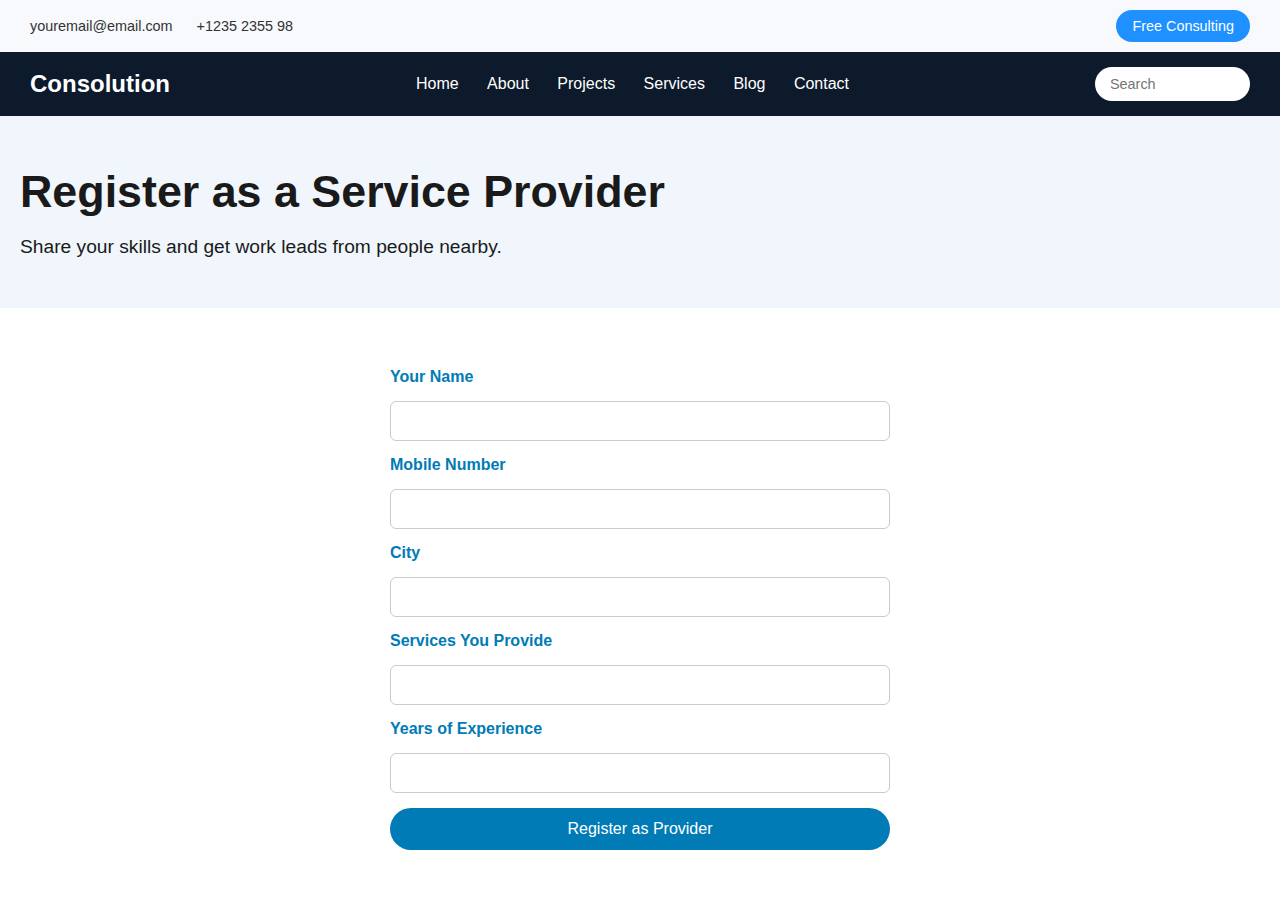
<file: offer.html>
<!DOCTYPE html>
<html lang="en">
<head>
  <meta charset="UTF-8" />
  <meta name="viewport" content="width=device-width, initial-scale=1.0"/>
  <title>Offer a Service</title>
  <link rel="stylesheet" href="style.css" />
</head>
<body>

    <!-- TOP CONTACT BAR -->
<div class="mp-top-bar">
    <div class="mp-contact-info">
      <span><i class="fas fa-paper-plane"></i> youremail@email.com</span>
      <span><i class="fas fa-phone"></i> +1235 2355 98</span>
    </div>
    <a href="#" class="mp-top-button">Free Consulting</a>
  </div>
  
  <!-- MAIN NAVBAR -->
  <header class="mp-header">
    <div class="mp-logo">Consolution</div>
    <nav class="mp-nav">
      <a href="#">Home</a>
      <a href="#">About</a>
      <a href="#">Projects</a>
      <a href="#">Services</a>
      <a href="#">Blog</a>
      <a href="#">Contact</a>
    </nav>
    <div class="mp-search-box">
      <input type="text" placeholder="Search" />
      <i class="fas fa-search"></i>
    </div>
  </header>
  
  <header class="hero-section">
    <div class="hero-content">
      <h1>Register as a Service Provider</h1>
      <p>Share your skills and get work leads from people nearby.</p>
    </div>
  </header>

  <section class="form-section">
    <form action="https://formspree.io/f/YOUR_FORM_ID" method="POST" class="main-form">
      <label>Your Name</label>
      <input type="text" name="name" required />

      <label>Mobile Number</label>
      <input type="tel" name="phone" required />

      <label>City</label>
      <input type="text" name="city" required />

      <label>Services You Provide</label>
      <input type="text" name="skills" required />

      <label>Years of Experience</label>
      <input type="number" name="experience" required />

      <button type="submit">Register as Provider</button>
    </form>
  </section>
</body>
</html>
</file>
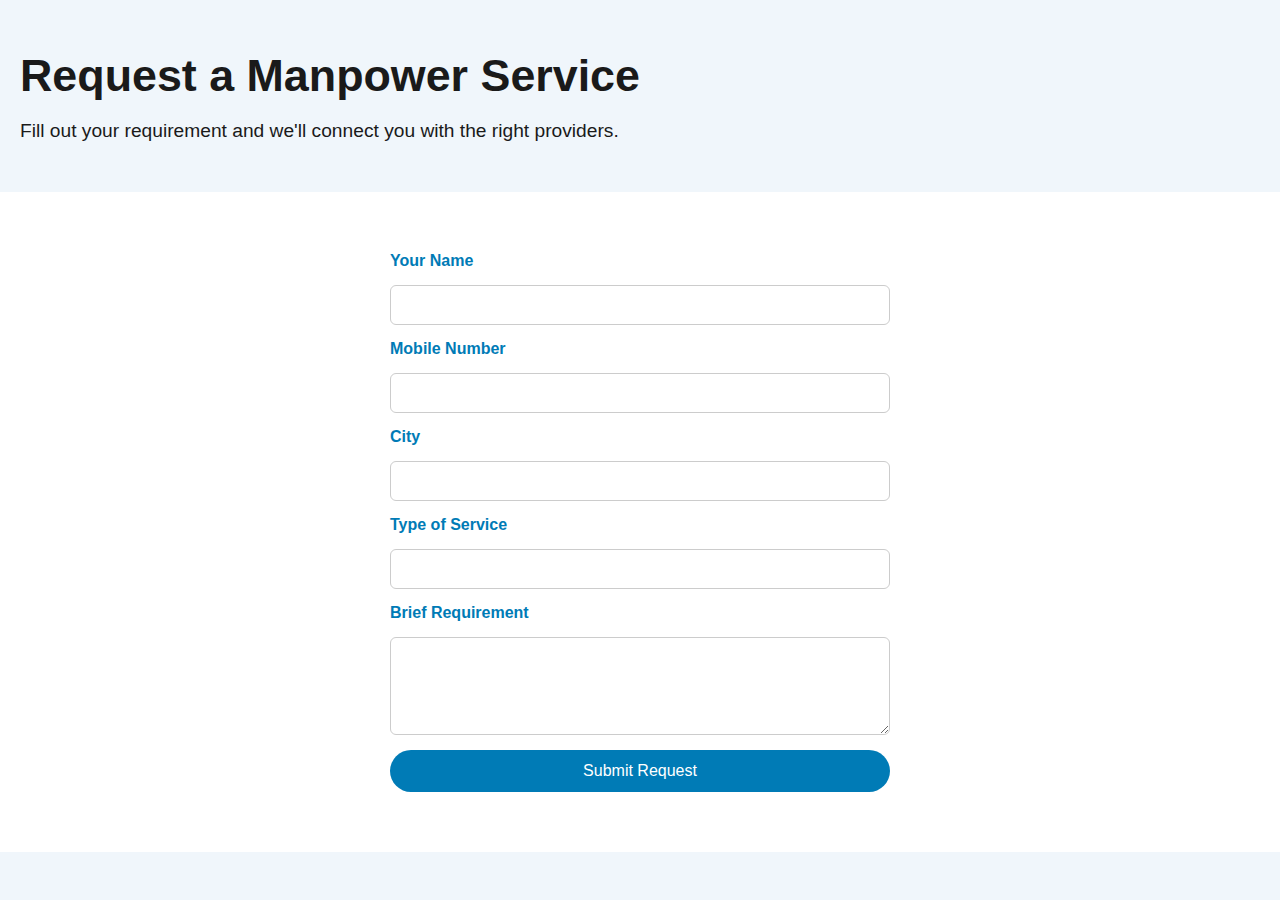
<file: request.html>
<!DOCTYPE html>
<html lang="en">
<head>
  <meta charset="UTF-8" />
  <meta name="viewport" content="width=device-width, initial-scale=1.0"/>
  <title>Request a Service</title>
  <link rel="stylesheet" href="style.css" />
</head>
<body>
  <header class="hero-section">
    <div class="hero-content">
      <h1>Request a Manpower Service</h1>
      <p>Fill out your requirement and we'll connect you with the right providers.</p>
    </div>
  </header>

  <section class="form-section">
    <form action="https://formspree.io/f/YOUR_FORM_ID" method="POST" class="main-form">
      <label>Your Name</label>
      <input type="text" name="name" required />

      <label>Mobile Number</label>
      <input type="tel" name="phone" required />

      <label>City</label>
      <input type="text" name="city" required />

      <label>Type of Service</label>
      <input type="text" name="service" required />

      <label>Brief Requirement</label>
      <textarea name="message" rows="4" required></textarea>

      <button type="submit">Submit Request</button>
    </form>
  </section>
</body>
</html>
</file>
<file: style.css>
body {
    margin: 0;
    font-family: 'Segoe UI', sans-serif;
    background: #f0f6fb;
    color: #1a1a1a;
  }
  
  a {
    text-decoration: none;
    color: inherit;
  }
  
  .hero-section-with-slider {
    height: 87vh;
    background-size: cover;
    background-position: center;
    display: flex;
    align-items: center;
    justify-content: center;
    position: relative;
    text-align: center;
    color: white;
    transition: background-image 1s ease-in-out;
    background-position: top;
  }
  
  .hero-section-with-slider::after {
    content: "";
    position: absolute;
    top: 0; left: 0;
    height: 100%;
    width: 100%;
    background: rgba(0, 0, 0, 0.5); /* dark overlay */
    z-index: 1;
  }
  
  .hero-content {
    z-index: 2;
    max-width: 800px;
    padding: 20px;
  }
  
  .hero-content h1 {
    font-size: 2.8rem;
    margin-bottom: 15px;
  }
  
  .hero-content p {
    font-size: 1.2rem;
    margin-bottom: 30px;
  }
  
  .cta-buttons {
    display: flex;
    gap: 20px;
    justify-content: center;
    flex-wrap: wrap;
  }
  
  .cta {
    background-color: #ffffff;
    color: #1e90ff;
    padding: 12px 24px;
    border-radius: 25px;
    font-weight: bold;
  }
  
  .cta.secondary {
    background-color: #1e90ff;
    color: white;
  }
  
  /* how its work  */
  .how-it-works {
    padding: 60px 20px;
    text-align: center;
    background: #ffffff;
  }
  
  .how-it-works h2 {
    font-size: 2rem;
    margin-bottom: 30px;
    color: #007bb6;
  }
  
  .steps {
    display: flex;
    flex-direction: column;
    gap: 30px;
    max-width: 900px;
    margin: 0 auto;
  }
  
  .step h3 {
    color: #005f8d;
  }
  
  /* footer  */
  footer {
    text-align: center;
    padding: 20px;
    background: #e0f0fa;
    color: #333;
  }

  /* next page  */

  .form-section {
    background: #ffffff;
    padding: 60px 20px;
  }
  
  .main-form {
    max-width: 500px;
    margin: 0 auto;
    display: flex;
    flex-direction: column;
    gap: 15px;
  }
  
  .main-form label {
    font-weight: bold;
    color: #007bb6;
  }
  
  .main-form input,
  .main-form textarea {
    padding: 10px;
    border: 1px solid #ccc;
    border-radius: 6px;
    font-size: 1rem;
  }
  
  .main-form button {
    padding: 12px;
    background-color: #007bb6;
    color: white;
    font-size: 1rem;
    border: none;
    border-radius: 25px;
    cursor: pointer;
    transition: background 0.3s;
  }
  
  .main-form button:hover {
    background-color: #005f8d;
  }
  

  /* header  */
  /* === TOP CONTACT BAR === */
.mp-top-bar {
    background-color: #f7f9fc;
    display: flex;
    justify-content: space-between;
    padding: 10px 30px;
    font-size: 0.9rem;
    align-items: center;
  }
  
  .mp-contact-info span {
    margin-right: 20px;
    color: #333;
  }
  
  .mp-top-button {
    background-color: #1e90ff;
    color: white;
    padding: 8px 16px;
    border-radius: 20px;
    text-decoration: none;
    font-weight: 500;
  }
  
  /* === MAIN NAVBAR === */
  .mp-header {
    background-color: #0c1a2b;
    color: white;
    display: flex;
    align-items: center;
    padding: 15px 30px;
    justify-content: space-between;
    flex-wrap: wrap;
  }
  
  .mp-logo {
    font-size: 1.5rem;
    font-weight: bold;
  }
  
  .mp-nav a {
    color: white;
    margin: 0 12px;
    text-decoration: none;
    font-weight: 500;
    transition: color 0.3s;
  }
  
  .mp-nav a:hover {
    color: #1e90ff;
  }
  
  .mp-search-box {
    display: flex;
    align-items: center;
    gap: 5px;
    background: white;
    border-radius: 20px;
    padding: 4px 10px;
  }
  
  .mp-search-box input {
    border: none;
    outline: none;
    padding: 5px;
    font-size: 0.9rem;
    width: 120px;
  }
  
  .mp-search-box i {
    color: #1e90ff;
  }

  /* end header  */


  /* featiure  */

  .mp-features-section {
    background: #f9fcff;
    padding: 60px 20px;
  }
  
  .mp-container {
    display: flex;
    flex-wrap: wrap;
    max-width: 1200px;
    margin: 0 auto;
    gap: 40px;
    justify-content: space-between;
  }
  
  .mp-features-left {
    flex: 1;
    min-width: 300px;
  }
  
  .mp-features-left h2 {
    font-size: 2rem;
    color: #0c1a2b;
    margin-bottom: 10px;
  }
  
  .mp-features-left p {
    font-size: 1.1rem;
    margin-bottom: 30px;
    color: #333;
  }
  
  .mp-feature-grid {
    display: grid;
    grid-template-columns: repeat(auto-fit, minmax(220px, 1fr));
    gap: 20px;
  }
  
  .mp-feature-card {
    background: #eef6fb;
    padding: 20px;
    border-radius: 12px;
    text-align: center;
    transition: transform 0.3s;
  }
  
  .mp-feature-card.highlighted {
    background: #1e90ff;
    color: white;
  }
  
  .mp-feature-card i {
    font-size: 2rem;
    margin-bottom: 10px;
  }
  
  .mp-feature-card h3 {
    font-size: 1.2rem;
    margin-bottom: 10px;
  }
  
  .mp-feature-card p {
    font-size: 1rem;
  }
  
  .mp-feature-card:hover {
    transform: translateY(-5px);
  }
  
  .mp-features-right {
    flex: 1;
    min-width: 300px;
    background: white;
    border: 1px solid #cce6f7;
    padding: 20px;
    border-radius: 12px;
    text-align: center;
  }
  
  .mp-features-right img {
    width: 100%;
    border-radius: 10px;
    margin-bottom: 15px;
  }
  
  .mp-features-right h3 {
    font-size: 1.3rem;
    color: #0c1a2b;
    margin-bottom: 10px;
  }
  
  .mp-features-right p {
    font-size: 1rem;
    margin-bottom: 20px;
    color: #333;
  }
  
  .mp-features-right .cta {
    background-color: #1e90ff;
    color: white;
    padding: 10px 20px;
    border-radius: 25px;
    text-decoration: none;
  }
  

  /* end feature  */


  /* trusted  */
  .mp-stats-section {
    background: url('https://images.pexels.com/photos/3184325/pexels-photo-3184325.jpeg') no-repeat center center/cover;
    padding: 80px 20px;
    position: relative;
    color: white;
  }
  
  .mp-stats-overlay {
    background: rgba(0, 22, 46, 0.8);
    max-width: 1200px;
    margin: 0 auto;
    padding: 60px 20px;
    border-radius: 16px;
    text-align: center;
    box-shadow: 0 10px 30px rgba(0,0,0,0.2);
  }
  
  .mp-stats-overlay h2 {
    font-size: 2rem;
    margin-bottom: 40px;
  }
  
  .mp-stats-boxes {
    display: flex;
    flex-wrap: wrap;
    gap: 30px;
    justify-content: space-around;
  }
  
  .mp-stat {
    flex: 1;
    min-width: 180px;
  }
  
  .mp-stat h1 {
    font-size: 2.5rem;
    margin-bottom: 10px;
    color: #00c3ff;
  }
  
  .mp-stat p {
    font-size: 1rem;
    text-transform: uppercase;
    letter-spacing: 1px;
  }
  
  /* end trusrted */

  /* how it works  */


  .mp-how-it-works {
    padding: 80px 20px;
    background: #eaf6ff;
  }
  
  .mp-how-container {
    max-width: 1200px;
    margin: 0 auto;
    text-align: center;
  }
  
  .mp-how-container h2 {
    font-size: 2.3rem;
    color: #0c1a2b;
    margin-bottom: 15px;
  }
  
  .mp-subtext {
    color: #333;
    font-size: 1.1rem;
    max-width: 700px;
    margin: 0 auto 50px;
  }
  
  .mp-how-steps {
    display: flex;
    flex-wrap: wrap;
    justify-content: center;
    gap: 40px;
  }
  
  .mp-how-step {
    background: #ffffff;
    padding: 30px;
    border-radius: 12px;
    box-shadow: 0 6px 20px rgba(0, 0, 0, 0.05);
    flex: 1;
    min-width: 280px;
    max-width: 500px;
    text-align: left;
    position: relative;
    transition: transform 0.3s;
  }
  
  .mp-how-step:hover {
    transform: translateY(-5px);
  }
  
  .mp-icon {
    font-size: 2.5rem;
    color: #1e90ff;
    margin-bottom: 15px;
    display: inline-block;
    animation: floatUp 2s ease-in-out infinite;
  }
  
  .mp-icon.delay {
    animation-delay: 0.5s;
  }
  
  .mp-how-step h3 {
    font-size: 1.4rem;
    margin-bottom: 10px;
    color: #0c1a2b;
  }
  
  .mp-how-step p {
    font-size: 1rem;
    margin-bottom: 15px;
    color: #444;
  }
  
  .mp-how-step ul {
    padding: 0;
    list-style: none;
    color: #1a1a1a;
  }
  
  .mp-how-step ul li::before {
    content: "✔️";
    margin-right: 10px;
    color: #1e90ff;
  }
  
  .mp-how-step ul li {
    margin-bottom: 8px;
    font-size: 0.95rem;
  }
  
  /* Icon float animation */
  @keyframes floatUp {
    0%, 100% { transform: translateY(0); }
    50% { transform: translateY(-8px); }
  }
  
  /* end how its work  */


  /* blog  */
  .mp-blog-section {
    background-color: #0d1b2a;
    color: white;
    padding: 80px 20px;
  }
  
  .mp-container {
    max-width: 1200px;
    margin: auto;
  }
  
  .mp-blog-title {
    font-size: 2rem;
    text-align: center;
    margin-bottom: 10px;
  }
  
  .mp-blog-subtitle {
    text-align: center;
    font-size: 1.1rem;
    color: #b0c4de;
    margin-bottom: 50px;
  }
  
  .mp-blog-grid {
    display: flex;
    flex-wrap: wrap;
    gap: 30px;
    justify-content: center;
  }
  
  .mp-blog-card {
    background-color: #1b2a3a;
    border-radius: 10px;
    overflow: hidden;
    width: 100%;
    max-width: 350px;
    box-shadow: 0 8px 25px rgba(0,0,0,0.2);
    position: relative;
    transition: transform 0.3s ease;
  }
  
  .mp-blog-card:hover {
    transform: translateY(-5px);
  }
  
  .mp-blog-card img {
    width: 100%;
    height: 200px;
    object-fit: cover;
  }
  
  .mp-date-tag {
    background-color: #1e90ff;
    color: white;
    position: absolute;
    top: 15px;
    left: 15px;
    padding: 8px 12px;
    border-radius: 6px;
    text-align: center;
  }
  
  .mp-date-tag span {
    font-size: 1.2rem;
    font-weight: bold;
  }
  
  .mp-date-tag small {
    display: block;
    font-size: 0.8rem;
  }
  
  .mp-blog-content {
    padding: 20px;
  }
  
  .mp-blog-content h3 {
    font-size: 1.2rem;
    margin-bottom: 10px;
    color: #ffffff;
  }
  
  .mp-blog-content p {
    font-size: 0.95rem;
    color: #dce3ea;
    margin-bottom: 15px;
  }
  
  .mp-blog-content a {
    color: #1e90ff;
    text-decoration: none;
    font-weight: 500;
  }
  
  /* end blog  */

  /* clients  */
  .mp-testimonial-section {
    background: #f5faff;
    padding: 80px 20px;
    text-align: center;
  }
  
  .mp-testimonial-heading {
    font-size: 2rem;
    color: #0c1a2b;
    margin-bottom: 10px;
  }
  
  .mp-testimonial-subtitle {
    color: #666;
    margin-bottom: 50px;
    font-size: 1.1rem;
  }
  
  .mp-testimonial-cards {
    display: flex;
    flex-wrap: wrap;
    gap: 30px;
    justify-content: center;
  }
  
  .mp-testimonial-card {
    background: white;
    border: 1px solid #cce6f7;
    padding: 30px 20px;
    border-radius: 12px;
    max-width: 320px;
    box-shadow: 0 6px 15px rgba(0,0,0,0.05);
    position: relative;
    text-align: left;
  }
  
  .mp-testimonial-icon {
    color: #1e90ff;
    font-size: 1.5rem;
    margin-bottom: 15px;
  }
  
  .mp-testimonial-card p {
    font-size: 1rem;
    color: #333;
    margin-bottom: 20px;
  }
  
  .mp-testimonial-user {
    display: flex;
    align-items: center;
    gap: 15px;
  }
  
  .mp-testimonial-user img {
    width: 50px;
    height: 50px;
    border-radius: 50%;
  }
  
  .mp-testimonial-user h4 {
    margin: 0;
    font-size: 1.1rem;
  }
  
  .mp-testimonial-user small {
    font-size: 0.85rem;
    color: #1e90ff;
  }
  
  .mp-testimonial-dots {
    margin-top: 30px;
  }
  
  .mp-testimonial-dots span {
    display: inline-block;
    height: 10px;
    width: 10px;
    background: #ccc;
    border-radius: 50%;
    margin: 0 5px;
  }
  
  .mp-testimonial-dots .active-dot {
    background: #1e90ff;
  }
  
  /* end clients  */

  /* footer  */
  .mp-footer {
    background: #0c1a2b;
    color: #ddd;
    padding: 60px 20px 20px;
    font-size: 0.95rem;
  }
  
  .mp-footer-container {
    display: flex;
    flex-wrap: wrap;
    max-width: 1200px;
    margin: auto;
    gap: 40px;
    justify-content: space-between;
  }
  
  .mp-footer-col {
    flex: 1 1 220px;
    min-width: 200px;
  }
  
  .mp-footer-col h4 {
    font-size: 1.1rem;
    margin-bottom: 20px;
    color: #ffffff;
  }
  
  .mp-footer-col p,
  .mp-footer-col li,
  .mp-footer-col a {
    margin-bottom: 12px;
    color: #aaa;
    text-decoration: none;
  }
  
  .mp-footer-col a {
    text-decoration: none;
    color: white;
  }
  
  .mp-footer-blog {
    display: flex;
    gap: 10px;
    margin-bottom: 15px;
  }
  
  .mp-footer-blog img {
    width: 50px;
    height: 50px;
    object-fit: cover;
    border-radius: 6px;
  }
  
  .mp-subscribe-form {
    display: flex;
    flex-direction: column;
    gap: 10px;
  }
  
  .mp-subscribe-form input {
    padding: 10px;
    border: none;
    border-radius: 4px;
  }
  
  .mp-subscribe-form button {
    background-color: #1e90ff;
    color: white;
    border: none;
    padding: 10px;
    border-radius: 4px;
    cursor: pointer;
  }
  
  .mp-social-icons a {
    color: #ccc;
    margin-right: 10px;
    font-size: 1.1rem;
  }
  
  .mp-footer-bottom {
    text-align: center;
    padding-top: 20px;
    border-top: 1px solid #222;
    color: #666;
  }
  
  /* end foooter  */
</file>
